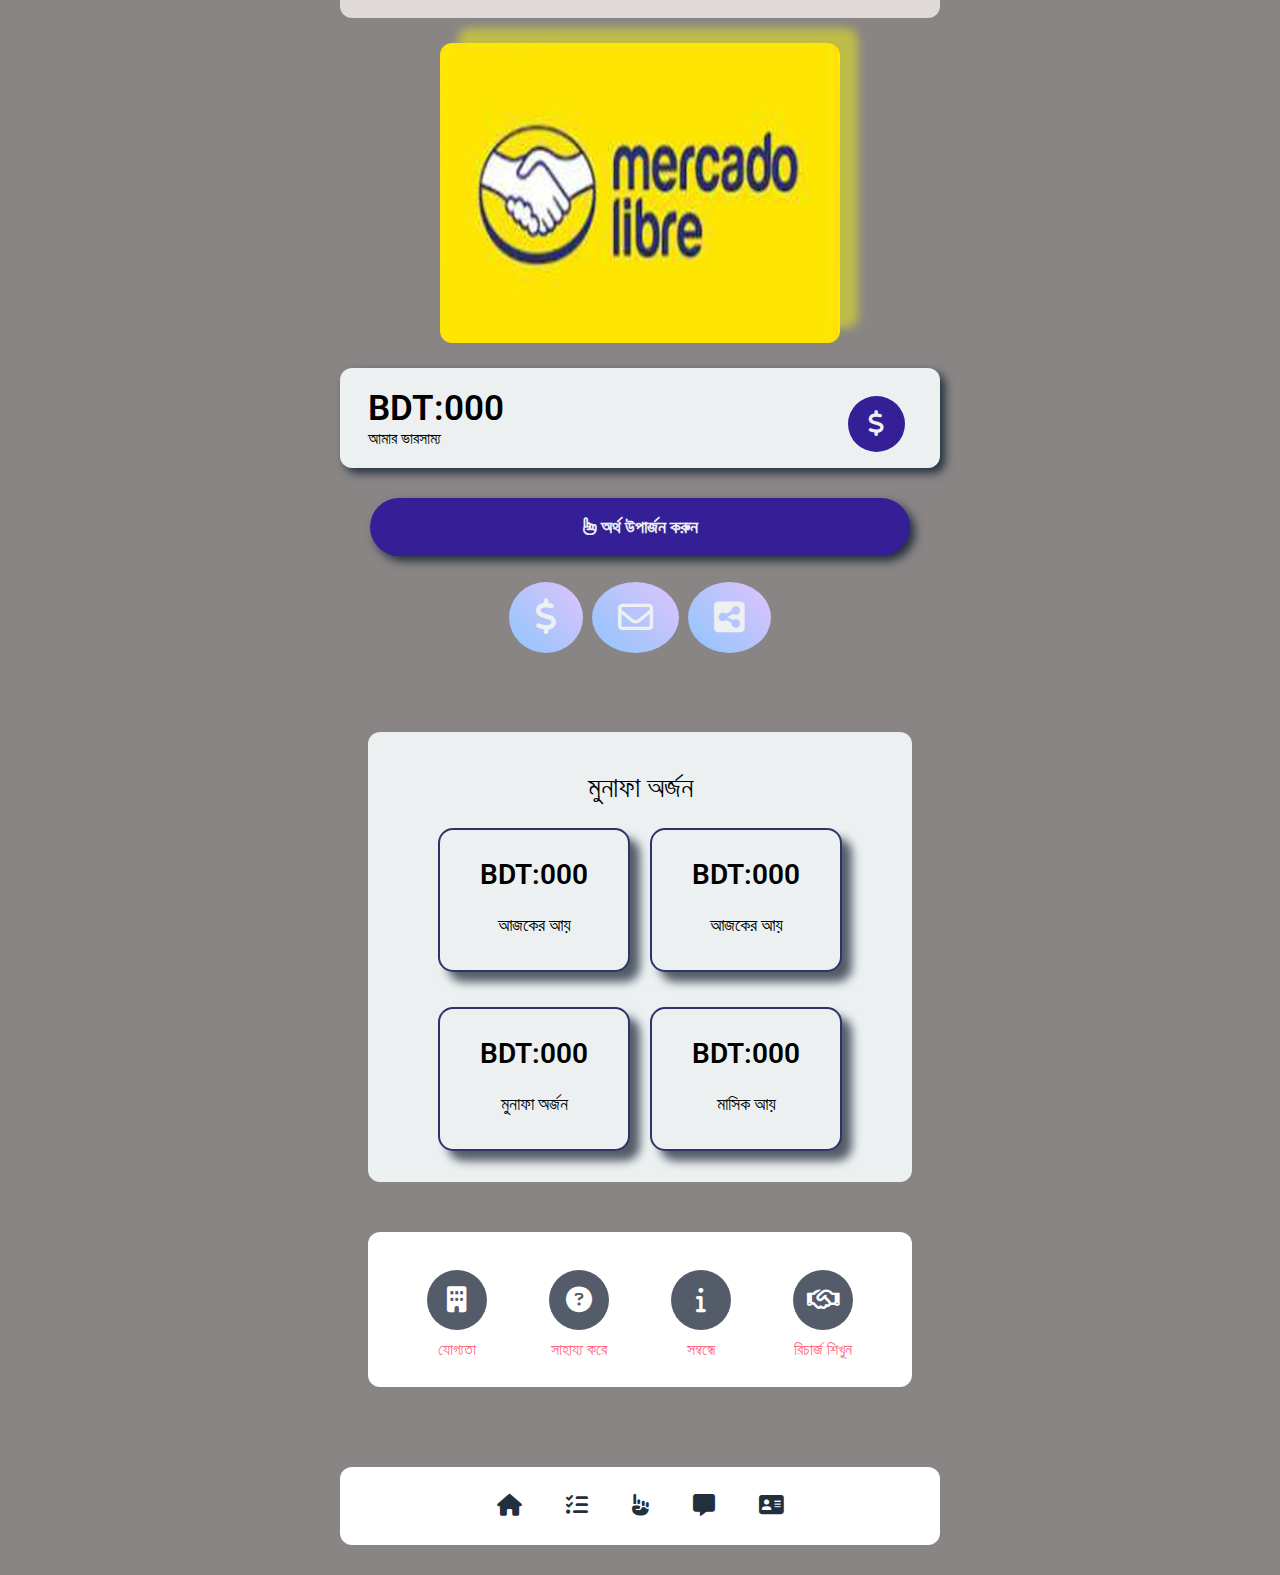
<file: index.html>
<!DOCTYPE html>
<html lang="en">

<head>
    <meta charset="UTF-8">
    <meta name="viewport" content="width=device-width, initial-scale=1.0">
    <link rel="stylesheet" href="https://cdnjs.cloudflare.com/ajax/libs/font-awesome/6.5.1/css/all.min.css" />
    <link rel="preconnect" href="https://fonts.googleapis.com">
    <link rel="preconnect" href="https://fonts.gstatic.com" crossorigin>
    <link
        href="https://fonts.googleapis.com/css2?family=Roboto:ital,wght@0,300;0,400;0,500;0,700;0,900;1,700&display=swap"
        rel="stylesheet">
    <link rel="stylesheet" href="CSS/style.css">
    <title>Richaerd Project</title>
</head>

<body>
    <!-- This is top section start -->
    <div class="continer">
        <div class="top"></div>
    </div>
    <!-- This is top section end -->

    <!-- This is header section start -->
    <div id="header">
        <div class="continer">
            <div class="logo">
                <img src="img/logo.png" alt="">
            </div>
        </div>
    </div>
    <!-- This is header section end -->

    <!-- This is token section start -->
    <div id="token">
        <div class="continer">
            <div class="token_show">
                <div class="token_money">
                    <H2>bdt:000</H2>
                    <p>আমার ভারসাম্য</p>
                </div>
                <div class="token_icon">
                    <i class="fa-solid fa-dollar-sign"></i>
                </div>
            </div>
        </div>
        <!-- This is token section end -->
        <!-- This is earn token section start -->
        <div id="earn">
            <div class="continer">
                <div class="earn_token">
                    <div class="earn_token_text">
                        <h3> <i class="fa-regular fa-hand-point-up"></i> অর্থ উপার্জন করুন</h3>
                    </div>
                    <div class="earn_token_icon">
                        <i class="fa-solid fa-dollar-sign"></i>
                        <i class="fa-regular fa-envelope"></i>
                        <i class="fa-solid fa-square-share-nodes"></i>
                    </div>
                </div>
            </div>
        </div>
    </div>
    <!-- This is earn token section end -->

    <!-- This is profit show section start -->
    <div id="profit">
        <div class="continer">
            <div class="profit_show">
                <h1>মুনাফা অর্জন</h1>
                <div class="profit_show_tokenbox">
                    <div class="profit_show_tokenbox_item">
                        <H2>bdt:000</H2>
                        <p>আজকের আয়</p>
                    </div>
                    <div class="profit_show_tokenbox_item">
                        <H2>bdt:000</H2>
                        <p>আজকের আয়</p>
                    </div>
                    <div class="profit_show_tokenbox_item">
                        <H2>bdt:000</H2>
                        <p>মুনাফা অর্জন</p>
                    </div>
                    <div class="profit_show_tokenbox_item">
                        <H2>bdt:000</H2>
                        <p>মাসিক আয়</p>
                    </div>
                </div>
            </div>
        </div>
    </div>
    <!-- This is profit show section end -->
    <!-- This is information section start -->
    <div id="information">
        <div class="continer">
            <div class="information_section">
                <div class="information_item">
                    <i class="fa-solid fa-building"></i> <br>
                    <h3>যোগ্যতা</h3>
                </div>
                <div class="information_item">
                    <i class="fa-solid fa-circle-question"></i> <br>
                    <h3>সাহায্য করে</h3>
                </div>
                <div class="information_item">
                    <i class="fa-solid fa-info"></i> <br>
                    <h3>সম্বন্ধে</h3>
                </div>
                <div class="information_item">
                    <i class="fa-regular fa-handshake"></i> <br>
                    <h3>রিচার্জ শিখুন</h3>
                </div>
            </div>
        </div>
    </div>
    <!-- This is information section end -->
    <!-- This is footer nav bar section start -->
    <div id="footer">
        <div class="continer">
            <div class="navbar">
                <ul>
                    <li><a href="home"><i class="fa-solid fa-house"></i></a></li>
                    <li><a href="check"><i class="fa-solid fa-list-check"></i></a></li>
                    <li><a href="earn"><i class="fa-solid fa-hand-point-up"></i></a></li>
                    <li><a href="sms"><i class="fa-solid fa-message"></i></a></li>
                    <li><a href="../Richard Project/profile.html"><i class="fa-solid fa-address-card"></i></a></li>
                </ul>
            </div>
        </div>
    </div>

    <!-- This is footer nav bar section end -->

</body>

</html>
</file>
<file: CSS/style.css>
* {
    margin: 0;
    padding: 0;
    box-sizing: border-box;
}

body {
    background-color: rgba(19, 9, 9, 0.493);
}

img {
    vertical-align: middle;
}

a {
    text-decoration: none;
    display: inline-block;
}

ul,
li {
    list-style: none;
    display: inline-block;
}

.continer {
    max-width: 600px;
    margin: 0 auto;
}


/* This is defulte code for css */

/* this is top section start */
.top {
    background-color: rgb(224, 217, 217);
    border-bottom-left-radius: 12px;
    border-bottom-right-radius: 12px;
    width: 100%;
    height: 18px;
}

/* this is top section end */

/* this is header section start */
#header {
    width: 100%;
    margin: 0 auto;
}

#header .logo {
    padding: 25px;
    display: flex;
    justify-content: center;
    align-items: center;
}

#header .logo img {
    height: 300px;
    width: 400px;
    display: inline-block;
    border-radius: 12px;
    box-shadow: 18px -15px 10px rgba(255, 255, 0, 0.459);
}

/* this is header section end */

/* this is token section start */
#token {
    width: 100%;
}

#token .token_show {
    position: relative;
    background: #ecf0f1;
    padding: 0 28px;
    display: flex;
    border-radius: 12px;
    box-shadow: 5px 5px 10px #222f3e;
}

#token .token_show .token_money h2 {
    padding-top: 20px;
    font-size: 35px;
    font-family: 'Roboto', sans-serif;
    text-transform: uppercase;
    font-weight: 600;
}

#token .token_show .token_money p {
    font-size: 16px;
    font-family: 'Roboto', sans-serif;
    text-transform: uppercase;
    font-weight: 500;
    padding-bottom: 20px;
}

#token .token_show .token_icon {
    position: absolute;
    top: 28px;
    right: 35px;
}

#token .token_show .token_icon i {
    padding: 15px 20px;
    font-size: 26px;
    font-weight: 600;
    background: #341f97;
    color: #ecf0f1;
    border-radius: 50%;
}

/* this is token section end */

/* this is earn token section start */
#earn .earn_token {
    padding: 30px;
}

#earn .earn_token .earn_token_text h3 {
    font-size: 18px;
    font-family: 'Roboto', sans-serif;
    font-weight: 600;
    background: #341f97;
    color: #ecf0f1;
    padding: 18px;
    text-align: center;
    border-radius: 35px;
    box-shadow: 5px 5px 10px #222f3e;
}

#earn .earn_token .earn_token_icon {
    margin: 26px 0;
    text-align: center;
    font-size: 35px;
    font-family: 'Roboto', sans-serif;
    font-weight: 600;
    color: #ecf0f1;
    padding-bottom: 23px;
}

#earn .earn_token .earn_token_icon i {
    background: linear-gradient(45deg, #8EC5FC, #E0C3FC);
    padding: 18px 26px;
    border-radius: 50%;
}

/* this is earn token section end */
/* this is profit show section start */
#profit {
    width: 100%;
}

#profit .profit_show {
    background: #ecf0f1;
    padding: 16px 20px;
    margin: 0 28px;
    border-radius: 12px;
}

#profit .profit_show h1 {
    text-align: center;
    font-size: 28px;
    font-family: 'Roboto', sans-serif;
    font-weight: 300;
    padding: 23px;
}

#profit .profit_show .profit_show_tokenbox {
    display: flex;
    justify-content: center;
    align-items: center;
    flex-wrap: wrap;
    gap: 20px;
}

#profit .profit_show .profit_show_tokenbox .profit_show_tokenbox_item {
    padding: 20px 40px;
    background: #ecf0f1;
    box-shadow: 10px 10px 10px #535c68;
    margin-bottom: 15px;
    text-align: center;
    line-height: 50px;
    border-radius: 15px;
    border: 2px solid #30336b;
}

#profit .profit_show .profit_show_tokenbox .profit_show_tokenbox_item h2 {
    text-transform: uppercase;
    font-size: 28px;
    font-family: 'Roboto', sans-serif;
    font-weight: 600;
}

#profit .profit_show .profit_show_tokenbox .profit_show_tokenbox_item p {
    font-size: 18px;
    font-family: 'Roboto', sans-serif;
    font-weight: 400;
}

/* this is profit show section end */
/* this is information section start */
#information {
    width: 100%;
    padding: 50px 0;
}

#information .information_section {
    padding: 28px;
    margin: 0 28px;
    border-radius: 12px;
    background: #ffffff;
    display: flex;
    justify-content: space-around;
    align-items: center;
    text-align: center;
}

#information .information_section .information_item h3 {
    font-size: 16px;
    font-family: 'Roboto', sans-serif;
    font-weight: 400;
    color: #ff6b81;
    padding-top: 10px;
}

#information .information_section .information_item {
    font-size: 26px;
    font-family: 'Roboto', sans-serif;
    font-weight: 400;
    color: #ffffff;
    padding-top: 10px;
}

#information .information_section .information_item i {
    background-color: #535c68;
    width: 60px;
    height: 60px;
    line-height: 60px;
    border-radius: 50%;
}

/* this is information section end */
/* this is footer nav bar section start */
#footer {
    width: 100%;
    margin: 0 auto;
    padding: 30px;
}

#footer .navbar {
    width: 100%;
    border-radius: 12px;
    background: #ffffff;
    padding: 26px 50px;
    text-align: center;
}

#footer .navbar ul li a {
    color: #222f3e;
    font-size: 22px;
    font-weight: 600;
    padding: 0 20px;
    transition: 0.5s;
}

#footer .navbar ul li a:hover {
    color: #ff4757;
}

/* this is footer nav bar section end */

/* ============================================================== */

/* This section is profile page section */

/* this is top section bell icon section start */
.ball_icon a i{
    font-size: 26px;
    color: #ffffff;
    margin: 20px;
}

/* this is top section bell icon section end */


/* this is top section profile section start */
#profile .profile_info {
    background: linear-gradient(90deg, #FF3CAC, #784BA0, #2B86C5);
    padding: 20px 40px;
    display: flex;
    gap: 20px;
    border-radius: 12px;
    backdrop-filter: blur(10px);
}

#profile .profile_info .image_section img {
    height: 100px;
    width: 100px;
    border-radius: 50%;
}

#profile .profile_info .profile_text h3 {
    font-size: 28px;
    font-family: 'Roboto', sans-serif;
    font-weight: 700;
    color: #ffffff;
    display: inline-block;
    text-transform: uppercase;
}

#profile .profile_info .profile_text span {
    font-size: 16px;
    font-family: 'Roboto', sans-serif;
    font-weight: 300;
    color: #ffffff;
    text-transform: uppercase;
    padding-left: 12px;
}

#profile .profile_info .profile_text h4 {
    font-size: 19px;
    font-family: 'Roboto', sans-serif;
    font-weight: 300;
    color: #ffffff;
    text-transform: uppercase;
    padding-left: 12px;
}

/* this is profile section end */
/* this is profile_balaencse section start */
#profile_balaencse .balaencse {
width: 100%;
padding: 20px;
background: #ecf0f1;
border-radius: 12px;
position: relative;
}

#profile_balaencse .balaencse .main_balaencse h2 {
    font-size: 26px;
    font-family: 'Roboto', sans-serif;
    font-weight: 600;
    color: #111010;
    text-transform: uppercase;
}

#profile_balaencse .balaencse .balaencse_icon {
    position: absolute;
    right: 0;
    top: 10%;
    font-size: 20px;
    font-family: 'Roboto', sans-serif;
    font-weight: 700;
    color: #fdfdfd;
    background: #090979;
    height: 50px;
    width: 50px;
    text-align: center;
    line-height: 50px;
    border-radius: 50%;
    margin-right: 20px;
    cursor: pointer;
}


/* this is profile_balaencse section end */
</file>
